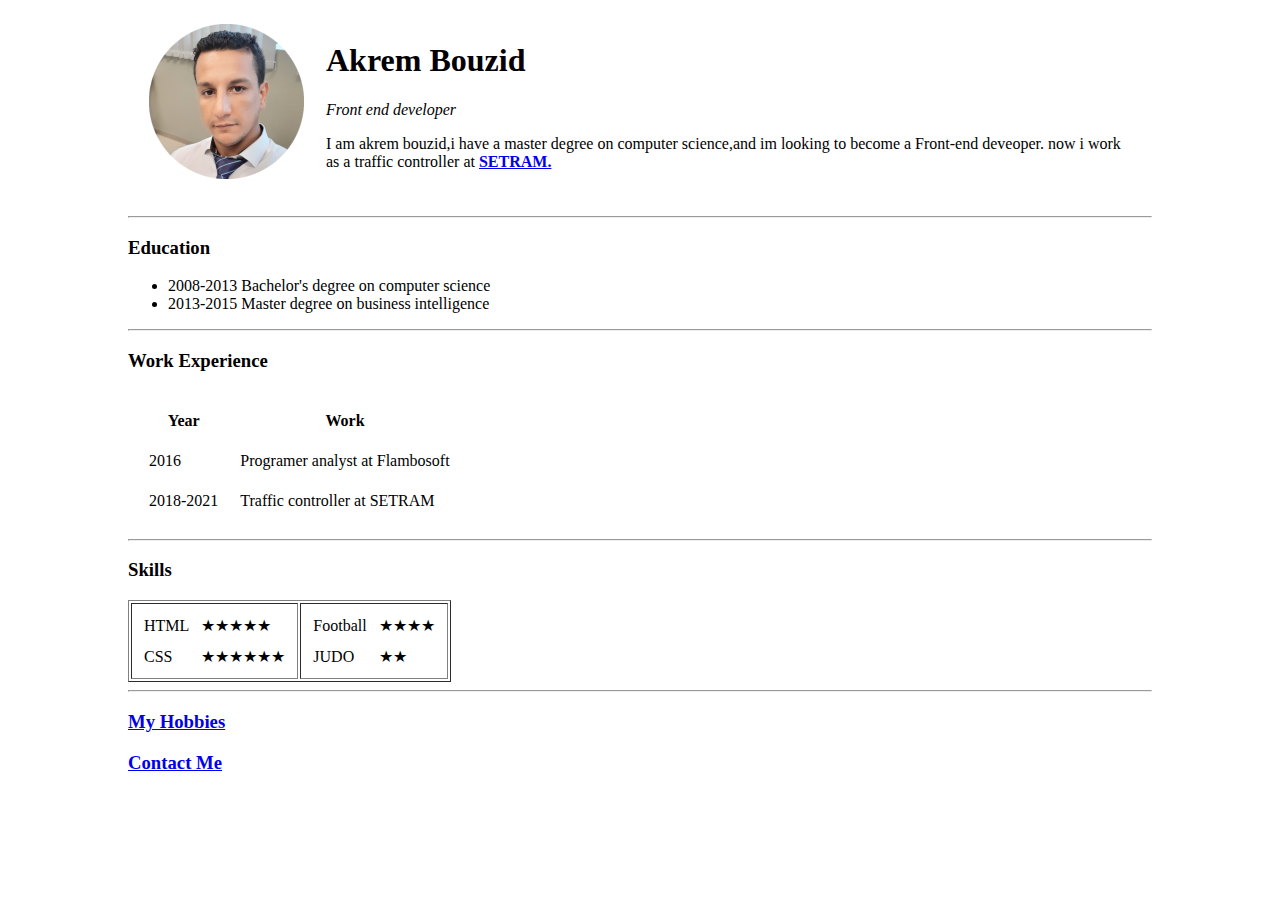
<file: index.html>
<!DOCTYPE html>
<html lang="en">

<head>
    <meta charset="UTF-8">
    <meta http-equiv="X-UA-Compatible" content="IE=edge">
    <meta name="viewport" content="width=device-width, initial-scale=1.0">
    <title>💚Akrem's Personal Site</title>
    <style>
        body{
            margin: 0 10%;
        }
    </style>
</head>

<body>
    <table cellspacing="20">
        <tr>
            <td><img src="images/profile-sized2.png" alt="akrem profile picture"></td>
            <td>
                <h1>Akrem Bouzid</h1>
                <p><em>Front end developer</em></p>
                <p>I am akrem bouzid,i have a master degree on computer science,and im looking to become a Front-end
                    deveoper.
                    now i work as a traffic controller at <strong><a
                            href="https://www.setram.dz/site/fr">SETRAM.</a></strong>
                </p>
            </td>
        </tr>
    </table>
    
 
    <hr>
    <h3>Education</h3>
    <ul>
        <li>2008-2013 Bachelor's degree on computer science</li>
        <li>2013-2015 Master degree on business intelligence</li>
    </ul>
    <hr>
    <h3>Work Experience</h3>
        <!-- <p>2016 Programer analyst at Flambosoft</p>
        <p>2018-2021 Traffic controller at SETRAM</p>
        <hr> -->
    <table cellspacing="20px">
        <thead>
            <tr>
                <th>Year</th>
                <th>Work</th>
            </tr>
        </thead>
        <tbody>
            <tr>
                <td>2016</td>
                <td>Programer analyst at Flambosoft</td>
            </tr>
            <tr>
                <td>2018-2021</td>
                <td>Traffic controller at SETRAM</td>
            </tr>
        </tbody>
        <tfoot>

        </tfoot>
    </table>
    <hr>
    <h3>Skills</h3>
    <table  border=1 >
        <tr>
            <td>
                <table cellspacing="10px">
                    <tr>
                        <td>HTML</td>
                        <td>★★★★★</td>
                    </tr>
                    <tr>
                        <td>CSS</td>
                        <td>★★★★★★</td>
                    </tr>
                </table>
            </td>
            <td>
                <table cellspacing="10px">
                    <tr>
                        <td>Football</td>
                        <td>★★★★</td>
                    </tr>
                    <tr>
                        <td>JUDO</td>
                        <td>★★</td>
                    </tr>
                </table>
            </td>
        </tr>
    </table>
    <hr>
        <h3><a href="hobbies.html">My Hobbies</a></h3>
    <h3><a href="contact.html">Contact Me</a></h3>
</body>

</html>
</file>
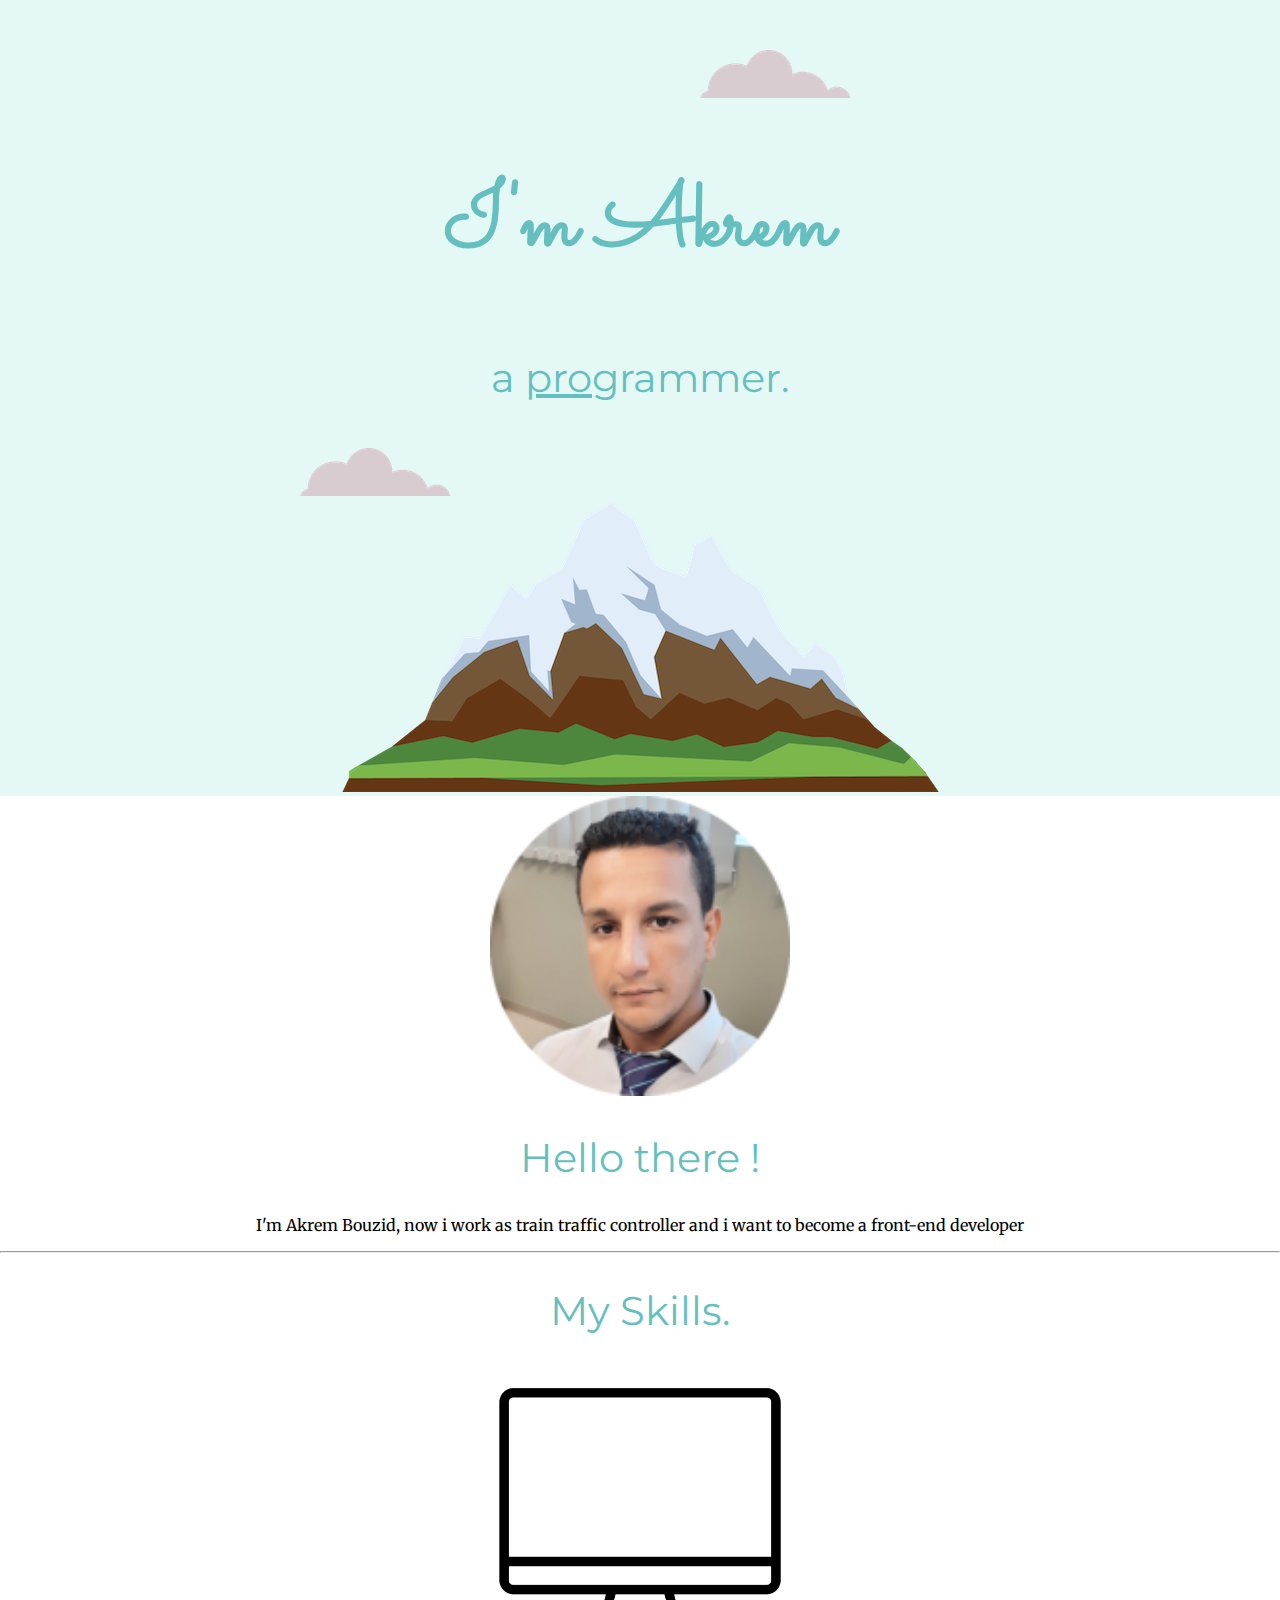
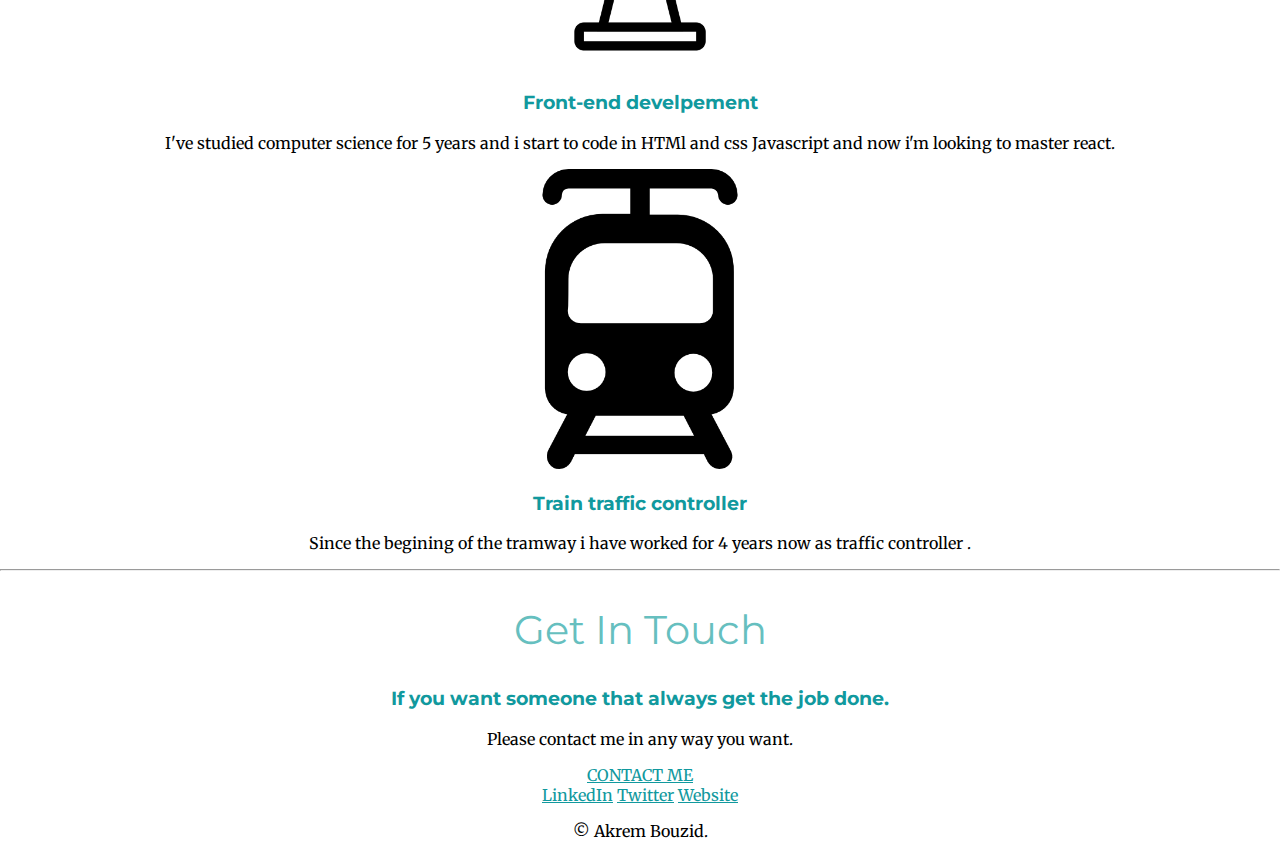
<file: CSS-MySite/index.html>
<!DOCTYPE html>
<html lang="en">
<head>
    <meta charset="UTF-8">
    <meta http-equiv="X-UA-Compatible" content="IE=edge">
    <meta name="viewport" content="width=device-width, initial-scale=1.0">
    <link rel="stylesheet" href="css/styles.css">
    <link rel="icon" href="favicon.ico?v=2">
    <link rel="preconnect" href="https://fonts.googleapis.com">
    <link rel="preconnect" href="https://fonts.gstatic.com" crossorigin>
    <link href="https://fonts.googleapis.com/css2?family=Merriweather&family=Montserrat&family=Sacramento&display=swap" rel="stylesheet">
    <title>Akrem Bouzid</title>
</head>
<body>
    <div class="top-container">
        <img class="top-cloud" src="images/cloud.png" alt="cloud-images">
        <h1>I'm Akrem</h1>
        <h2>a <span>pro</span>grammer.</h2>
        <img class="bottom-cloud" src="images/cloud.png" alt="cloud-images">
        <img src="images/mountain.png" alt="mountain-images">
    </div>
    <div class="middle-container">
        <div class="profile">
          <img src="images/profile-sized2.png" alt="profile picture">
          <h2>Hello there !</h2>
          <p>I'm Akrem Bouzid, now i work as train traffic controller and i want to become a front-end developer </p>
        </div>
        <hr>
        <div class="skills">
          <h2>My Skills.</h2>
          <div class="skill-row">
            <img class="" src="images/monitor.png" alt="computer picture">
            <h3>Front-end develpement</h3>
            <p>I've studied computer science for 5 years and i start to code in HTMl and css
                Javascript and now i'm looking to master react.</p>
          </div>
          <div class="skill-row">
            <img class="" src="images/tram-front-view.png" alt="">
            <h3>Train traffic controller</h3>
            <p>Since the begining of the tramway i have worked for 4 years now as traffic controller .</p>
          </div>
        </div>
        <hr>
        <div class="contact-me">
          <h2>Get In Touch</h2>
          <h3>If you want someone that always get the job done.</h3>
          <p>Please contact me in any way you want.</p>
          <a class="btn" href="mailto:bouzidakrem7@gmail.com">CONTACT ME</a>
        </div>
      </div>
      
      
      <div class="bottom-container">
        <a class="footer-link" href="https://www.linkedin.com/">LinkedIn</a>
        <a class="footer-link" href="https://twitter.com/">Twitter</a>
        <a class="footer-link" href="https://www.appbrewery.co/">Website</a>
        <p>© Akrem Bouzid.</p>
      </div>
      
</body>
</html>
</file>
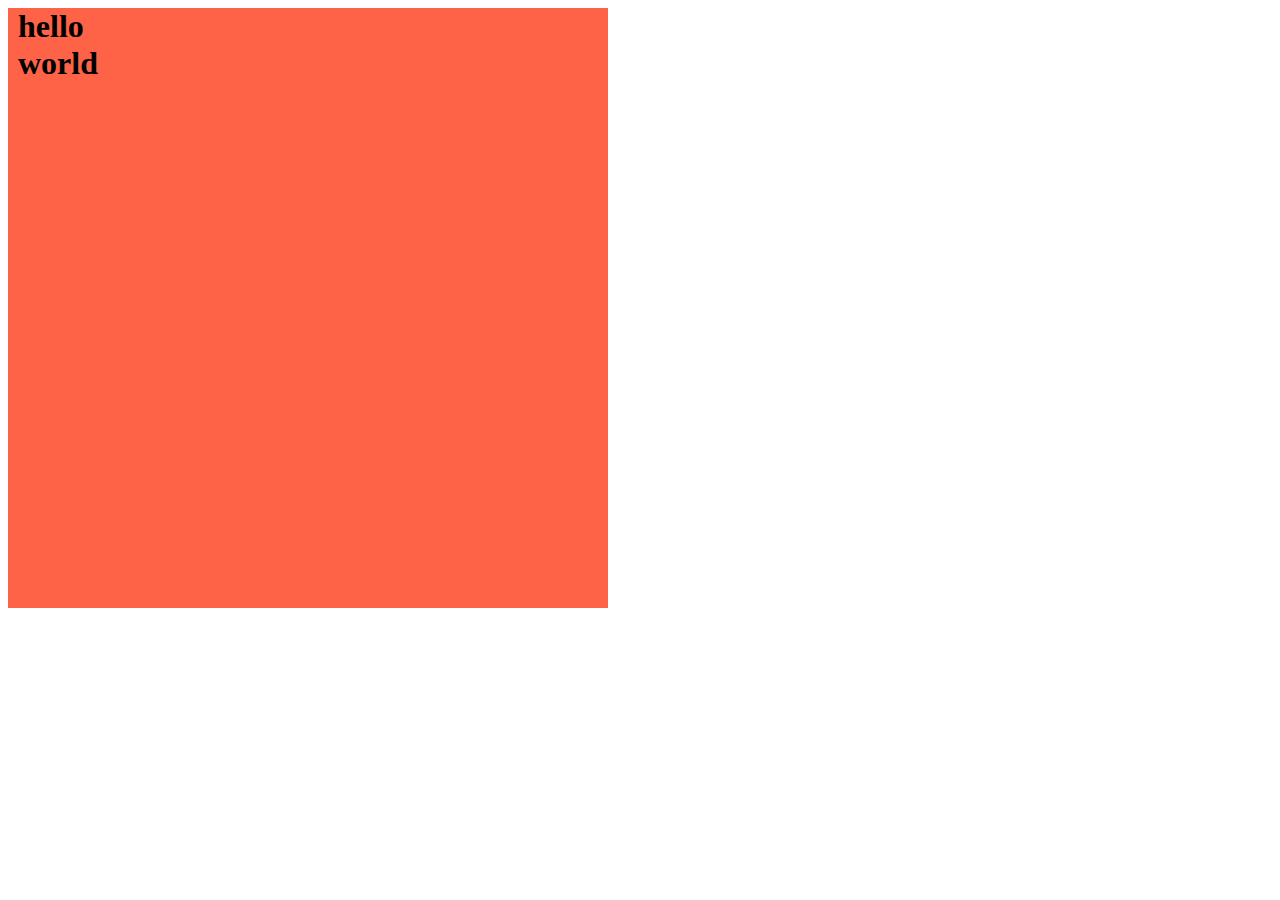
<file: CSS-MySite/challenge/index.html>
<!DOCTYPE html>
<html lang="en">
<head>
    <meta charset="UTF-8">
    <meta http-equiv="X-UA-Compatible" content="IE=edge">
    <meta name="viewport" content="width=device-width, initial-scale=1.0">
    <link rel="stylesheet" href="style.css">
    <title>Position challenge</title>
</head>
<body>
    <!-- <div class="red"></div>
    <div class="blue"></div>
    <div class="yellow"></div>
    <p>akrel dfkudhfdiuh</p> -->
    <div class="center">
        <h1>hello world</h1>
    </div>
</body>
</html>
</file>
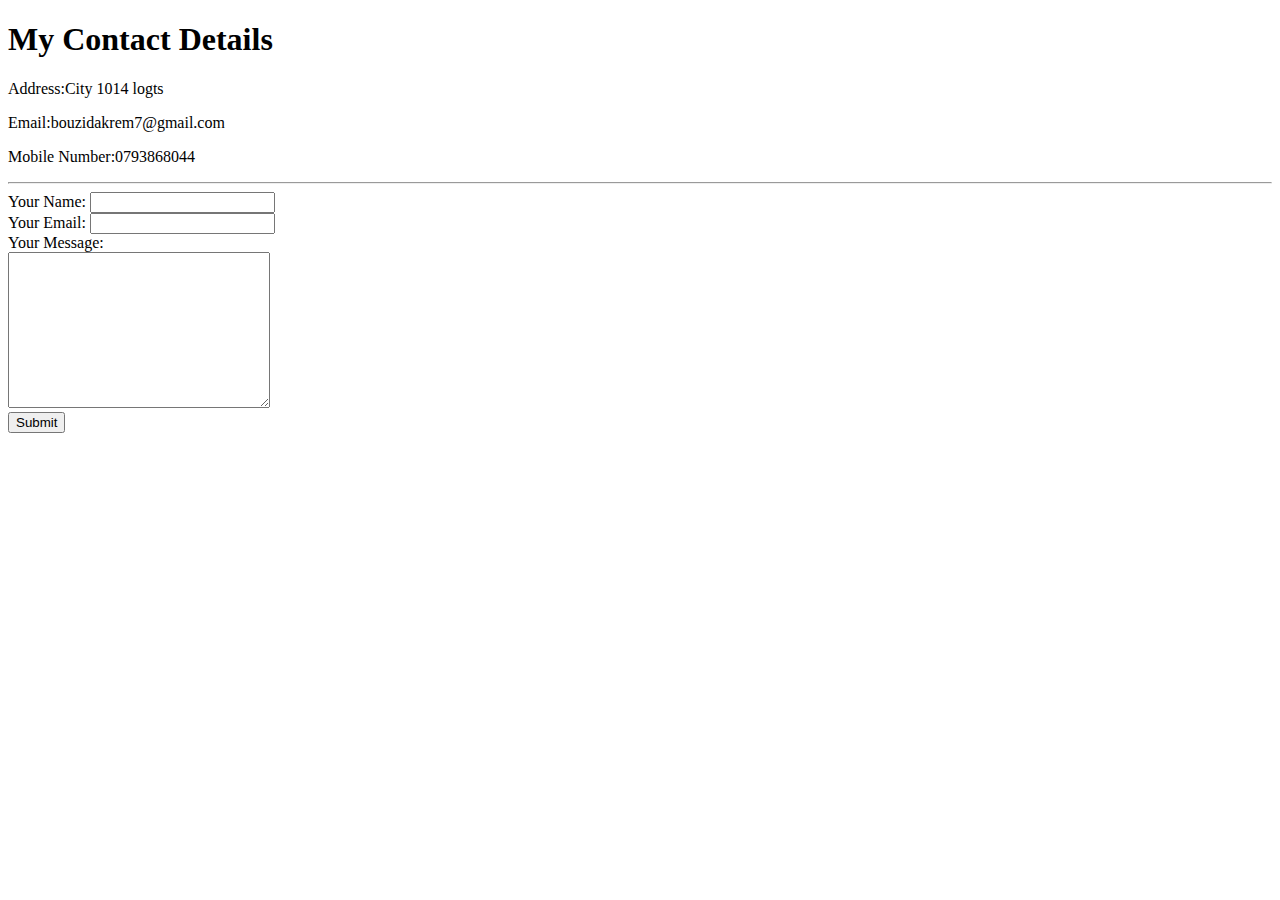
<file: contact.html>
<!DOCTYPE html>
<html lang="en">
<head>
    <meta charset="UTF-8">
    <meta http-equiv="X-UA-Compatible" content="IE=edge">
    <meta name="viewport" content="width=device-width, initial-scale=1.0">
    <title>Contact Me</title>
</head>
<body>
    <h1>My Contact Details</h1>
    <p>Address:City 1014 logts </p>
    <p>Email:bouzidakrem7@gmail.com</p>
    <p>Mobile Number:0793868044</p>
    <hr>
    <form action="mailto:akrem.bouzid@setram-dz.com" method="post" enctype="text/plain">
        <label for="">Your Name:</label>
        <input type="text" name="name" value=""><br>
        <label for="">Your Email:</label>
        <input type="email" name="email" id=""><br>
        <label for="">Your Message:</label><br>
        <textarea name="message" id="" cols="30" rows="10"></textarea><br>
        <input type="submit" name="">
    </form>
</body>
</html>
</file>
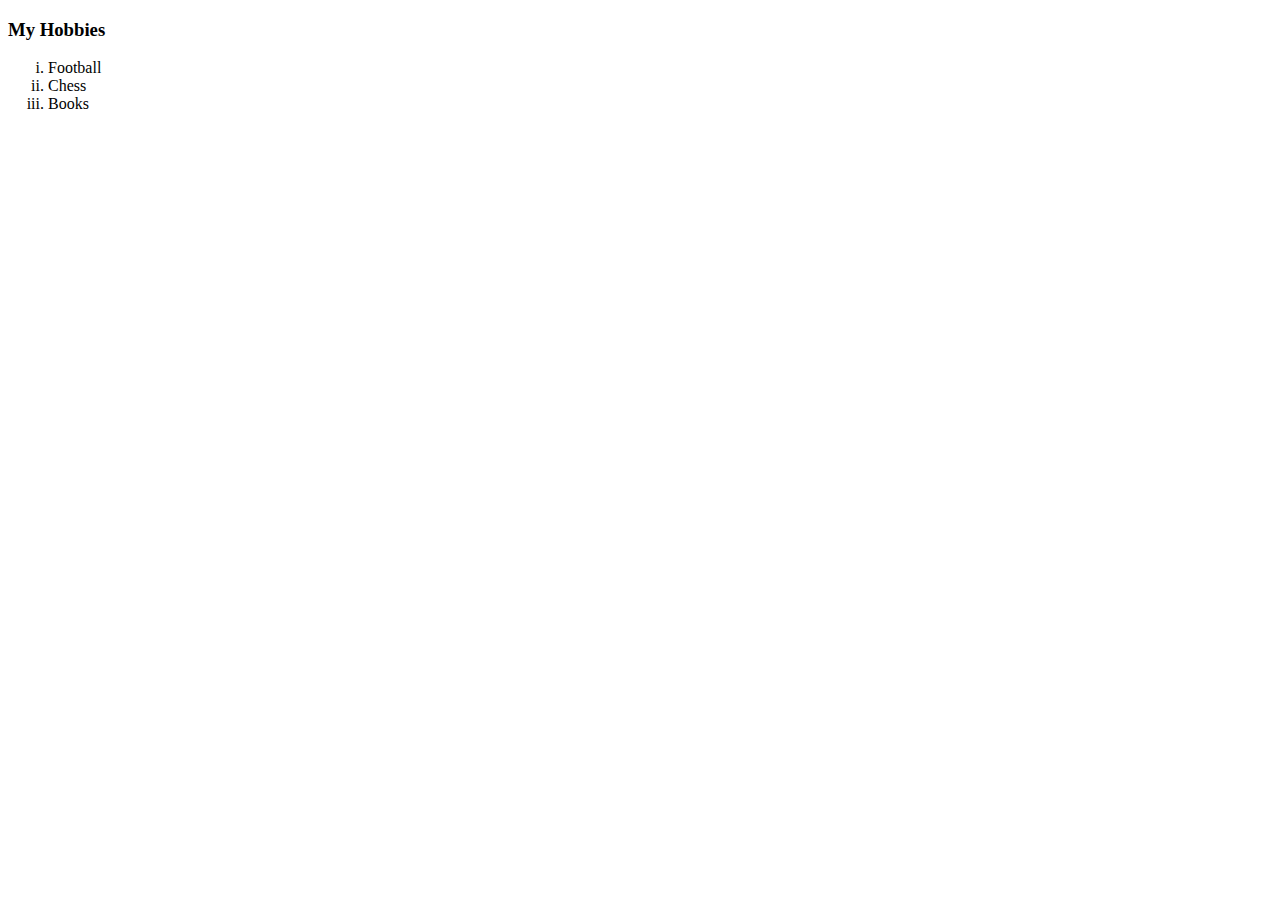
<file: hobbies.html>
<!DOCTYPE html>
<html lang="en">
<head>
    <meta charset="UTF-8">
    <meta http-equiv="X-UA-Compatible" content="IE=edge">
    <meta name="viewport" content="width=device-width, initial-scale=1.0">
    <title>My Hobbies</title>
</head>
<body>
    <h3>My Hobbies</h3>
    <ol type="i"> 
        <li>Football</li>
        <li>Chess</li>
        <li>Books</li>
    </ol>
</body>
</html>
</file>
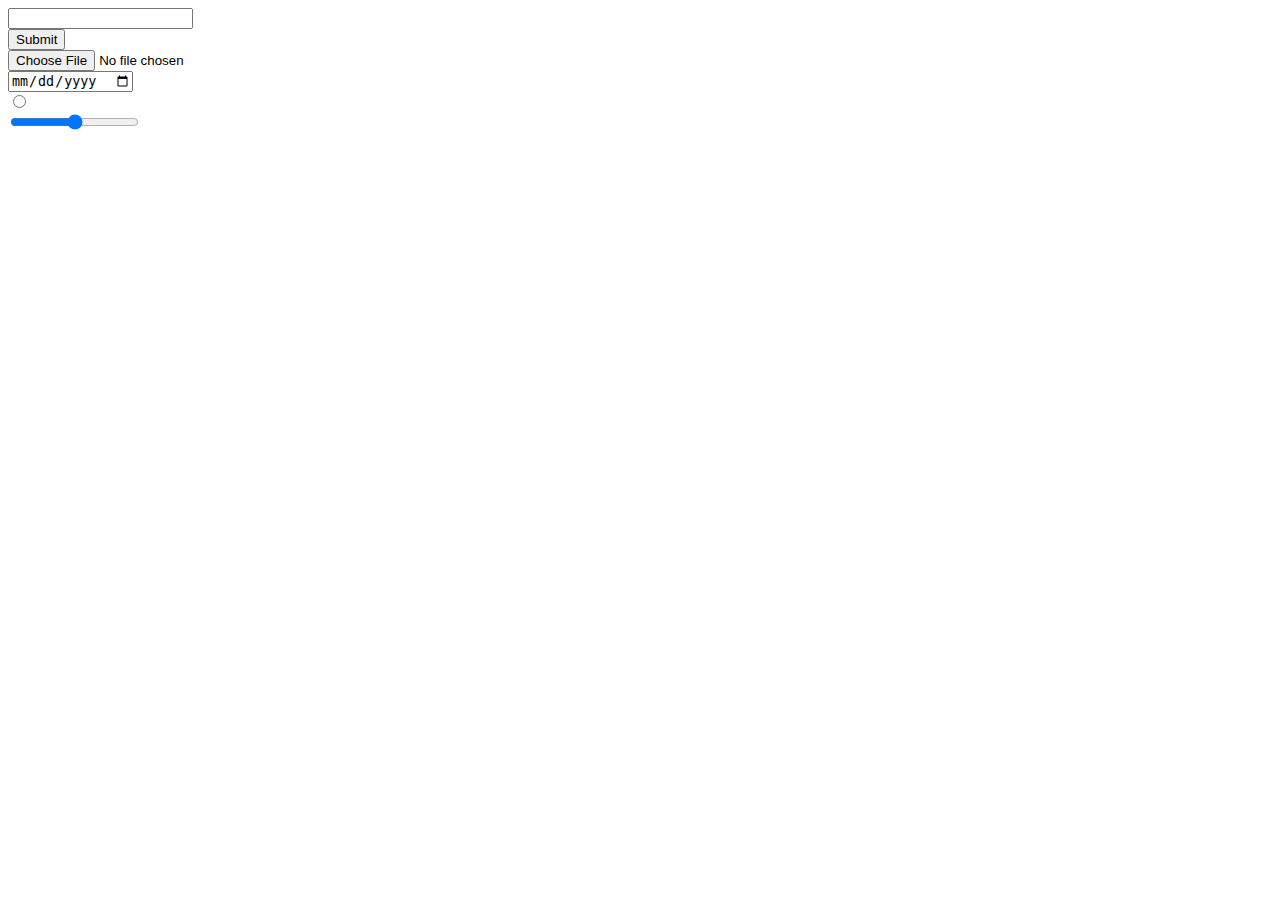
<file: inputs.html>
<!DOCTYPE html>
<html lang="en">
<head>
    <meta charset="UTF-8">
    <meta http-equiv="X-UA-Compatible" content="IE=edge">
    <meta name="viewport" content="width=device-width, initial-scale=1.0">
    <title>Forms Inputs</title>
</head>
<body>
    <form action="" method="post">  

        <input type="text" name="" id=""><br>
        <input type="submit" ><br>
        <input type="file" name="" id=""><br>
        <input type="date" name="" id=""><br>
        <input type="radio" name="" id=""><br>
        <input type="range">
    </form>
</body>
</html>
</file>
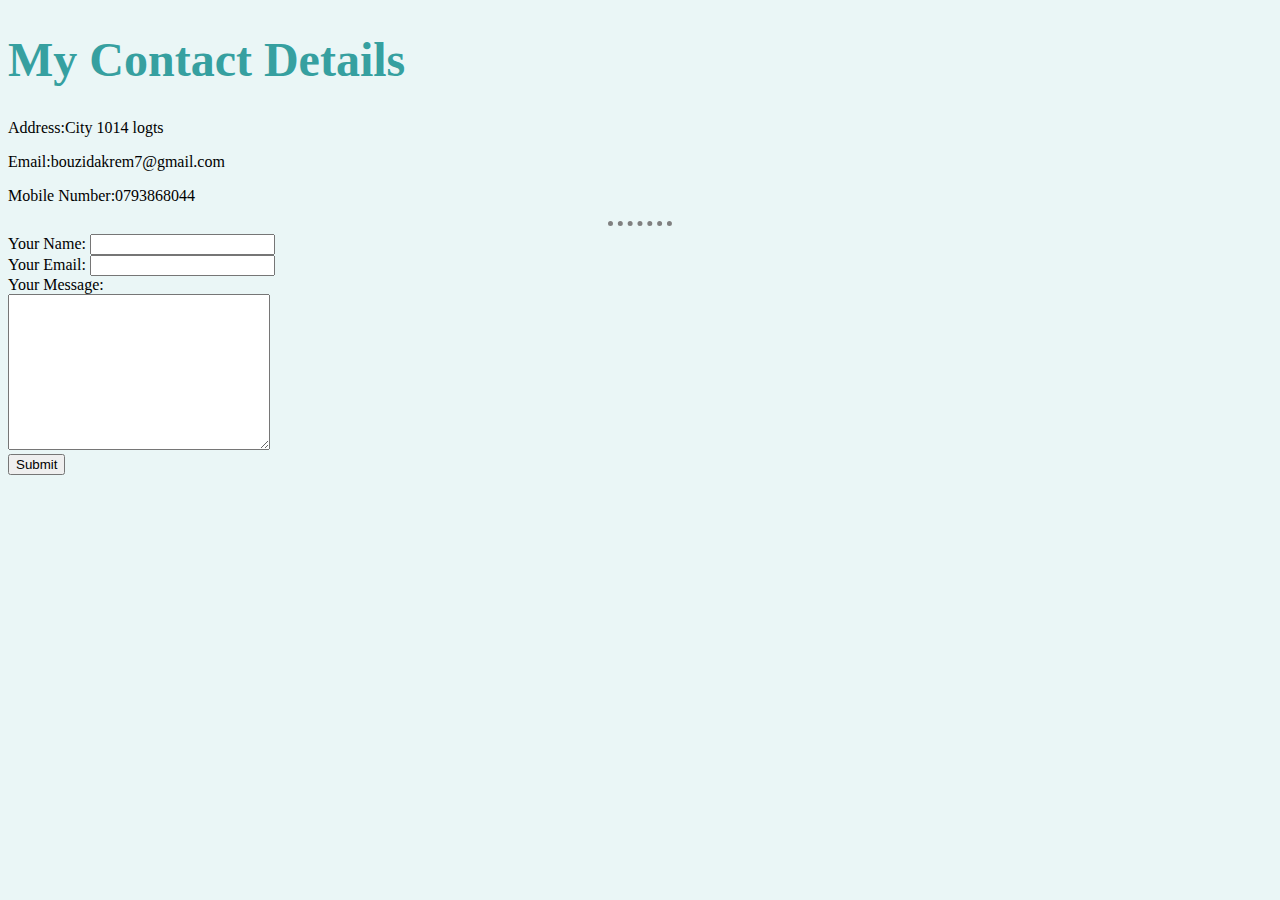
<file: cv-main/contact.html>
<!DOCTYPE html>
<html lang="en">
<head>
    <meta charset="UTF-8">
    <meta http-equiv="X-UA-Compatible" content="IE=edge">
    <meta name="viewport" content="width=device-width, initial-scale=1.0">
    <link rel="stylesheet" href="css/styles.css">
    <title>Contact Me</title>
</head>
<body>
    <h1>My Contact Details</h1>
    <p>Address:City 1014 logts </p>
    <p>Email:bouzidakrem7@gmail.com</p>
    <p>Mobile Number:0793868044</p>
    <hr>
    <form action="mailto:akrem.bouzid@setram-dz.com" method="post" enctype="text/plain">
        <label for="">Your Name:</label>
        <input type="text" name="name" value=""><br>
        <label for="">Your Email:</label>
        <input type="email" name="email" id=""><br>
        <label for="">Your Message:</label><br>
        <textarea name="message" id="" cols="30" rows="10"></textarea><br>
        <input type="submit" name="">
    </form>
</body>
</html>
</file>
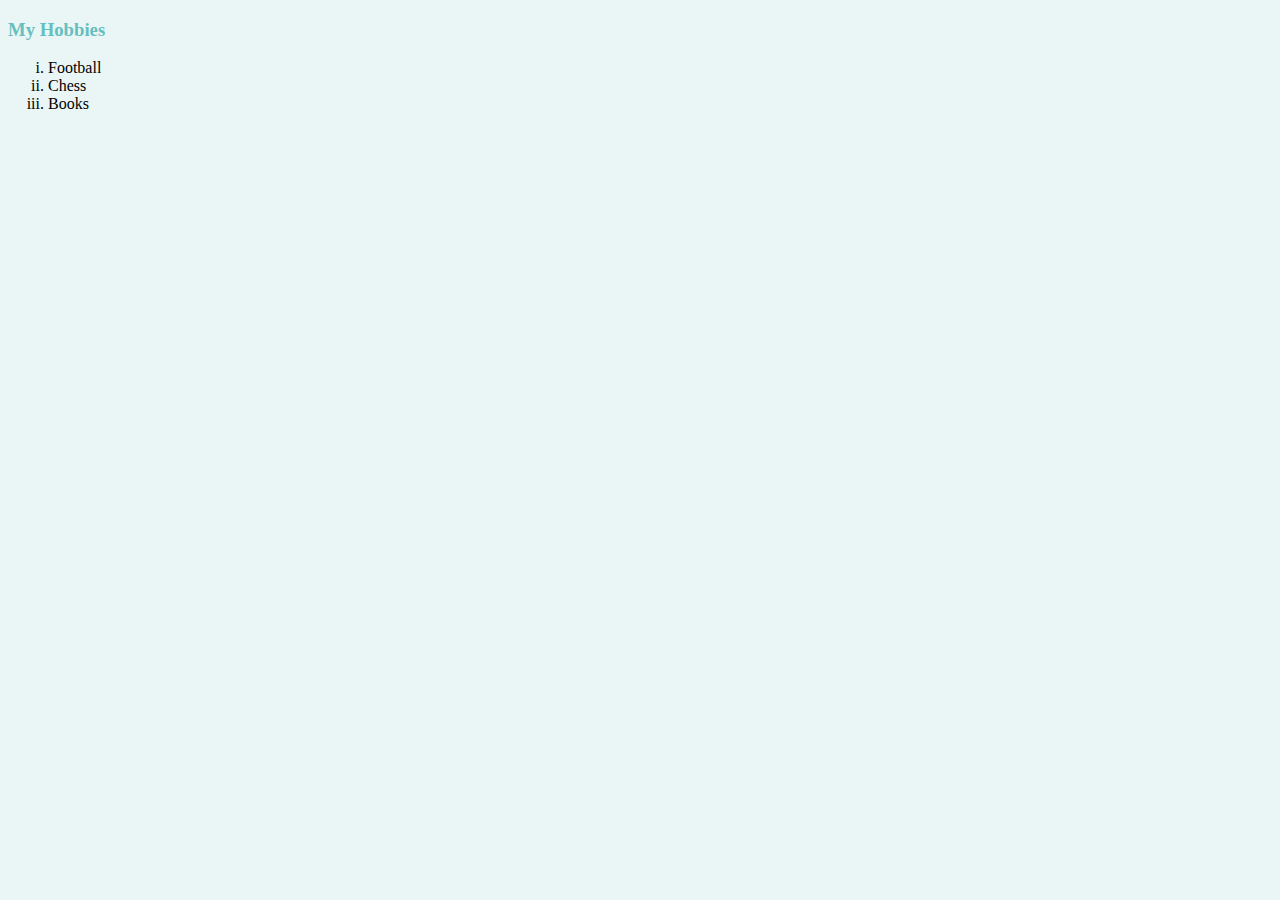
<file: cv-main/hobbies.html>
<!DOCTYPE html>
<html lang="en">
<head>
    <meta charset="UTF-8">
    <meta http-equiv="X-UA-Compatible" content="IE=edge">
    <meta name="viewport" content="width=device-width, initial-scale=1.0">
    <link rel="stylesheet" href="css/styles.css">
    <title>My Hobbies</title>
</head>
<body>
    <h3>My Hobbies</h3>
    <ol type="i"> 
        <li>Football</li>
        <li>Chess</li>
        <li>Books</li>
        
    </ol>
</body>
</html>
</file>
<file: CSS-MySite/css/styles.css>
body {
    margin: 0;
    text-align: center;
    font-family: 'Merriweather', serif;
}
h1 {
    margin-top: 50px auto 0 auto;
    /* center horizantlly*/
    /* margin: 0 auto 0 auto; */
    font-size: 5.625rem; /*1em = 100% =16px*/
    /*line-height: 2;use without units*/
    color: #66BFBF;
    font-family: 'Sacramento', cursive;
    /* width: 10%; */
}
h2{
    font-family: 'Montserrat', sans-serif;
    font-size: 2.5rem;
    font-weight: normal;
    color: #66BFBF;
}
h3{
    font-family: 'Montserrat', sans-serif;
    color: #11999E;
}
span{
    text-decoration: underline;
}
a{
    color: #11999E;
}
.top-container{
    background-color: #E4F9F5;
    position: relative;
    padding-top: 100px;
    /* margin: 10px;
    padding: 20px;
    border: 3px solid; */
    /* width: 200px;
    height: 200px; */
}
.middle-container{
   
}
.middle-container img{
    width: 300px;
    height: 300px;
}
.bottom-container{
    
}
/* p{
    position: relative;
    top: -20px;
} */
.top-cloud{
    position: absolute;
    top: 50px;
    left: 700px;
    
}

.bottom-cloud{
    position: absolute;
    left: 300px;
    bottom: 300px;
   
}
</file>
<file: CSS-MySite/challenge/style.css>
.red{
    background-color: red;
    width: 100px;
    height: 100px;
    /* display: inline-block;
    position: relative;
    left: 400px; */
    position: absolute;
    left: 200px;
    top: 200px;
}
.blue{
    background-color: blue;
    width: 100px;
    height: 100px;
    /* display: inline-block;
    position: relative;
    right: 100px; */
    position: absolute;
    left: 100px;
    top: 100px;
}
.yellow{
    background-color: yellow;
    width: 100px;
    height: 100px;
    /* display: inline-block;
    position: relative;
    right: 100px; */
    position: absolute;
    top: 0;
    left: 0px;

    /* bottom: 100px; */

}
.center{
    width: 600px;
    height: 600px;
    background-color: tomato;
}
h1{ 
    width: 10%;
    margin: auto 10px auto 10px;
}
</file>
<file: cv-main/css/styles.css>
body{
    /*margin-left:10%;
    margin-right:10%;*/
    background-color: #EAF6F6;
}
hr{
    /* background-color: white;
    border-radius: 50px;
    border-style: dotted ; */
    border-top: 5px dotted grey ;
    border-bottom: none;
    border-left: none;
    border-right: none;
    width: 5%;
    height: 0px;
}
img{
    height: auto;
}
h1{
    color: #36a0a0;
    font-size: 48px;
    font-family: cursive;
}
h3 {
    color: #66BFBF;
}
</file>
